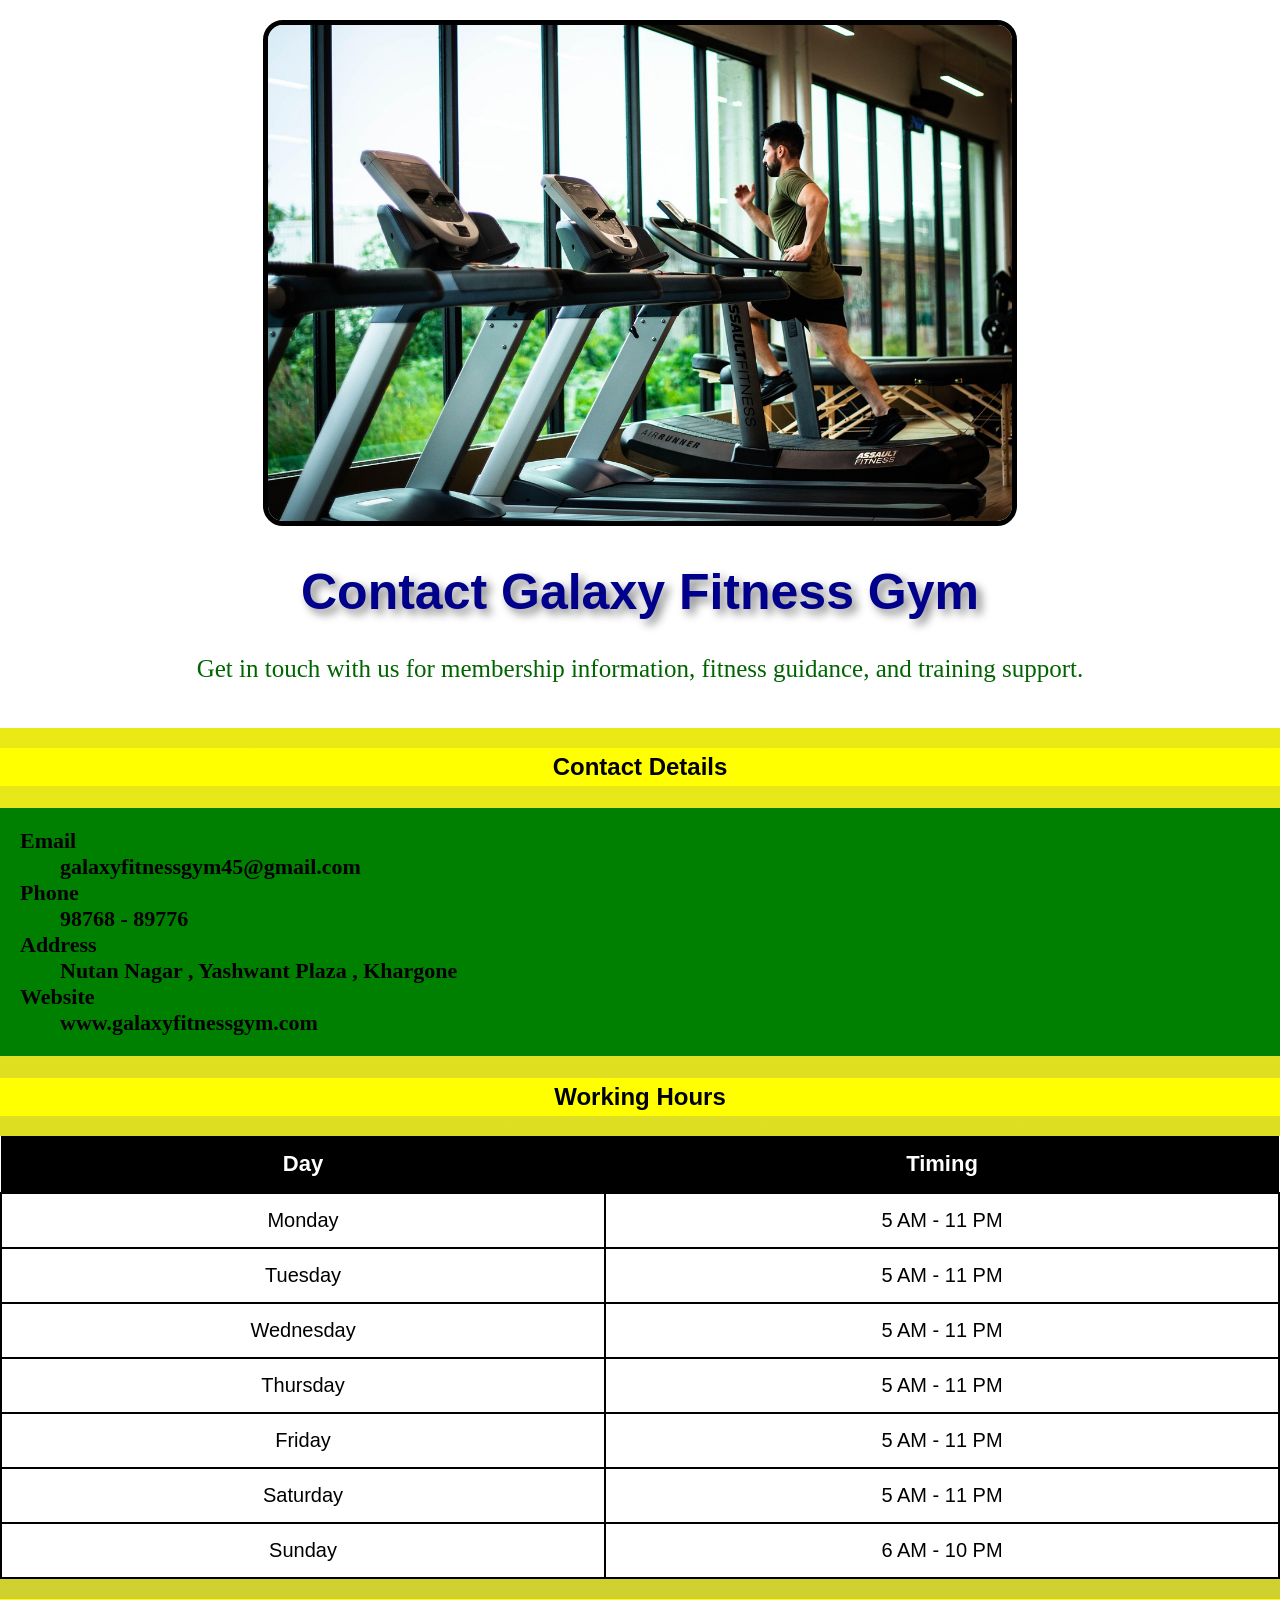
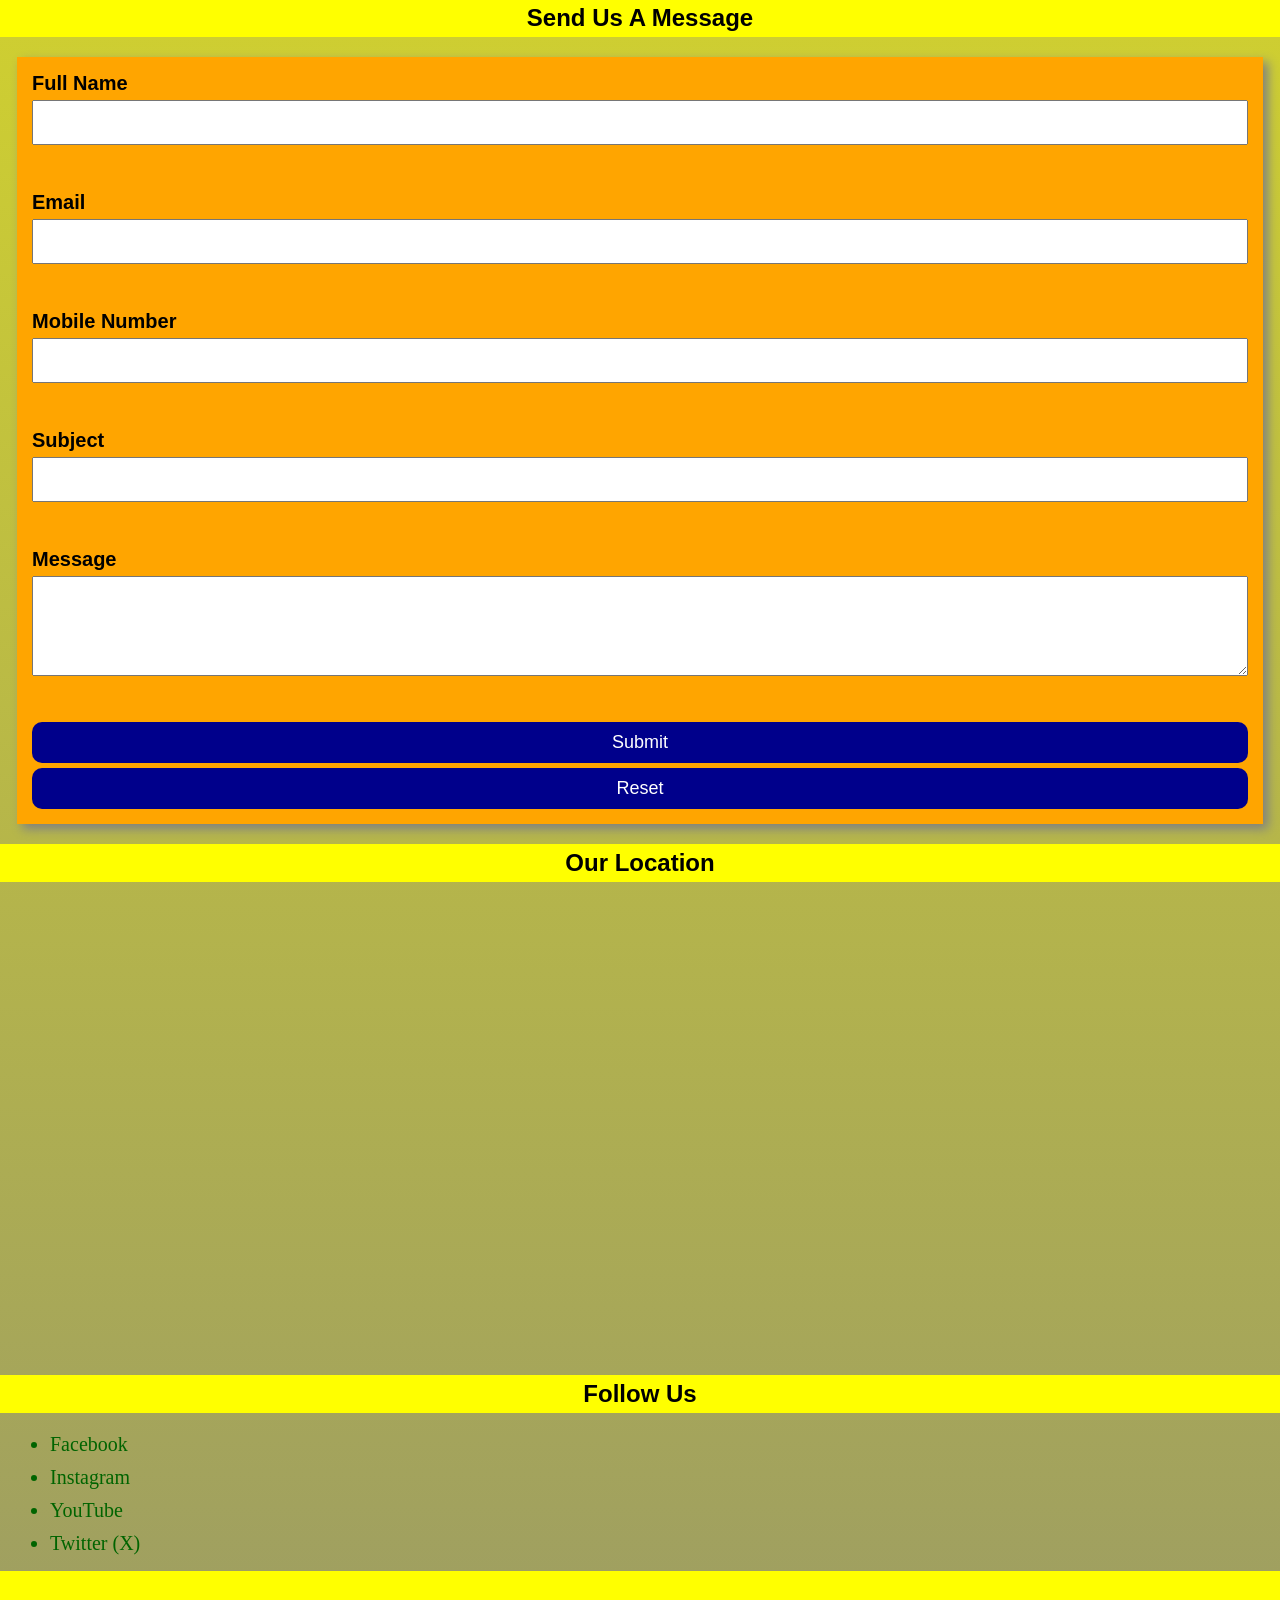
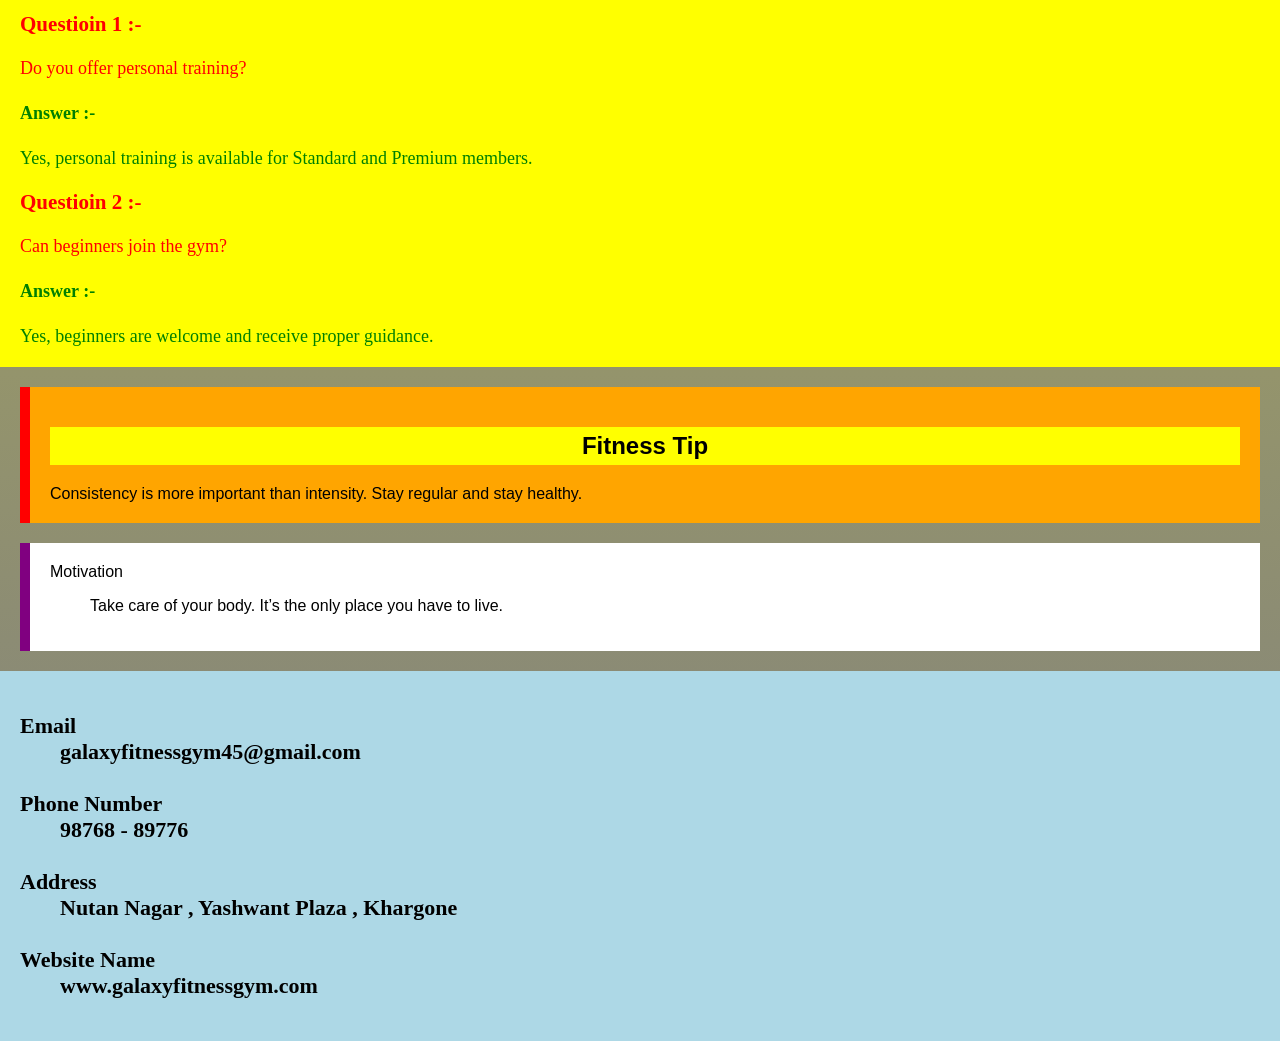
<file: Contact Galaxy Fitness Gym.html>
<!DOCTYPE html>

<html>

<head>

	<!-------------Meta Tags------------------->
	<meta charset="UTF-8">
	
	<meta name="description"
		content="Galaxy Fitness Gym Website">
		
	<meta name="author"
		content="Yash">
	
	<meta name="viewport"	content="width=device-width, initial-scale=1.0">
	
	<!-------------Favicon---------------------------->
	<link rel="icon" href="gym.png">
	
	<!-----------------------External Css Link---------------->
	<link rel="stylesheet"	href="Fitness.css">
	
	<!------------------Website Title---------------------->
	<title>Contact Galaxy Fitness Gym</title>
	
</head>

<body>

<header>

<section class="img">

	<img src="gym1.jpg" width="1300" height="500" alt=gym1 image>

</section>


	<h1>Contact Galaxy Fitness Gym</h1>
	
	<p>
	  
	  Get in touch with us for membership information, fitness guidance, and training support.
	
	</p>
	
</header>

<section class="information">

	<h2>Contact Details</h2>
	
	<dl>
	
		<dt>Email</dt>
		
		<dd>galaxyfitnessgym45@gmail.com</dd>
		
		<dt>Phone</dt>
		
		<dd>98768 - 89776</dd>
		
		<dt>Address</dt>
		
		<dd>Nutan Nagar , Yashwant Plaza , Khargone</dd>
		
		<dt>Website</dt>
		
		<dd>www.galaxyfitnessgym.com</dd>
		
	</dl>
	
</section>

<section class="hours">

	<h2>Working Hours</h2>
	
</section>

<table>

	<tr>
	
		<th>Day</th>
		
		<th>Timing</th>
		
	</tr>
	
	<tr>
	
		<td>Monday</td>
		
		<td>5 AM - 11 PM</td>
		
	</tr>
	
	<tr>
	
		<td>Tuesday</td>
		
		<td>5 AM - 11 PM</td>
		
	</tr>
	
	<tr>
	
		<td>Wednesday</td>
		
		<td>5 AM - 11 PM</td>
		
	</tr>
	
	<tr>
	
		<td>Thursday</td>
		
		<td>5 AM - 11 PM</td>
		
	</tr>
	
	<tr>
	
		<td>Friday</td>
		
		<td>5 AM - 11 PM</td>
		
	</tr>
	
	<tr>
	
		<td>Saturday</td>
		
		<td>5 AM - 11 PM</td>
		
	</tr>
	
	<tr>
	
		<td>Sunday</td>
		
		<td>6 AM - 10 PM</td>
		
	</tr>
	
</table>


<section class="form">

	<h2>Send Us A Message</h2>
	
</section>


<form2>

	<label>Full Name</label>
	
		<input type="text">
		
	<br>
	<br>
	
	<label>Email</label>
	
		<input type="email" reqvired>
	
	<br>
	<br>
	
	<label>Mobile Number</label>
	
		<input type="tel">
		
	<br>
	<br>
	
	<label>Subject</label>
	
		<input type="text">
		
	<br>
	<br>
	
	<label>Message</label>
	
		<textarea> </textarea>
		
	<br>
	<br>
	
	
	<input type="submit"
		value="Submit">
		
	<input type="reset"
		value="Reset">
		
</form2>


<section class="map">

	<h2>Our Location</h2>
	
</section>

	<iframe src="https://www.google.com/maps/embed?pb=!1m18!1m12!1m3!1d3703.862482138297!2d75.62066945!3d21.8242436!2m3!1f0!2f0!3f0!3m2!1i1024!2i768!4f13.1!3m3!1m2!1s0x3bd885d89dcf7437%3A0x4759e071d7d37215!2sNutan%20Nagar%2C%20Lovkush%20Vihar%2C%20Industrial%20Area%2C%20Vishwa%20Sakha%20Nagar%2C%20Khargone%2C%20Madhya%20Pradesh%20451001!5e0!3m2!1sen!2sin!4v1780658594930!5m2!1sen!2sin" 
	
		width="100%" height="450" 
		
		style="border:0;" 
		
		allowfullscreen="" loading="lazy" referrerpolicy="no-referrer-when-downgrade">
	
	</iframe>


<section class="social">

	<h2>Follow Us</h2>
	
	<ul>
		
		<li>Facebook</li>
		
		<li>Instagram</li>
		
		<li>YouTube</li>
		
		<li>Twitter (X)</li>
		
	</ul>
	
</section>


<section class="faq">

	<h3>Questioin 1 :-</h3>
	
	<p1>Do you offer personal training?</p1>
	
	<h4>Answer :-</h4>
	
	<p2>Yes, personal training is available for Standard and Premium members.</p2>

	<h3>Questioin 2 :-</h3>
	
	<p1>Can beginners join the gym?</p1>
	
	<h4>Answer :-</h4>
	
	<p2>Yes, beginners are welcome and receive proper guidance.</p2>
	
</section>


<section class="tip">

	<h2>Fitness Tip</h2>
	
	<aside>
	
		Consistency is more important than intensity. Stay regular and stay healthy.
		
	</aside>
	
</section>


<section class="quote"

	<h2>Motivation</h2>
	
	<blockquote>
	
		Take care of your body. It’s the only place you have to live.
		
	</blockquote>
	
</section>

<footer>

	<dl>
		<dt>Email</dt>
		
		<dd>galaxyfitnessgym45@gmail.com</dd>
		
		<br>
		
		<dt>Phone Number</dt>
		
		<dd>98768 - 89776</dd>
		
		<br>
		
		<dt>Address</dt>
		
		<dd>Nutan Nagar , Yashwant Plaza , Khargone </dd>
		
		<br>
		
		<dt>Website Name</dt>
		
		<dd>www.galaxyfitnessgym.com</dd>
	
	
	</dl>
	
</footer>

</body>

</html>
</file>
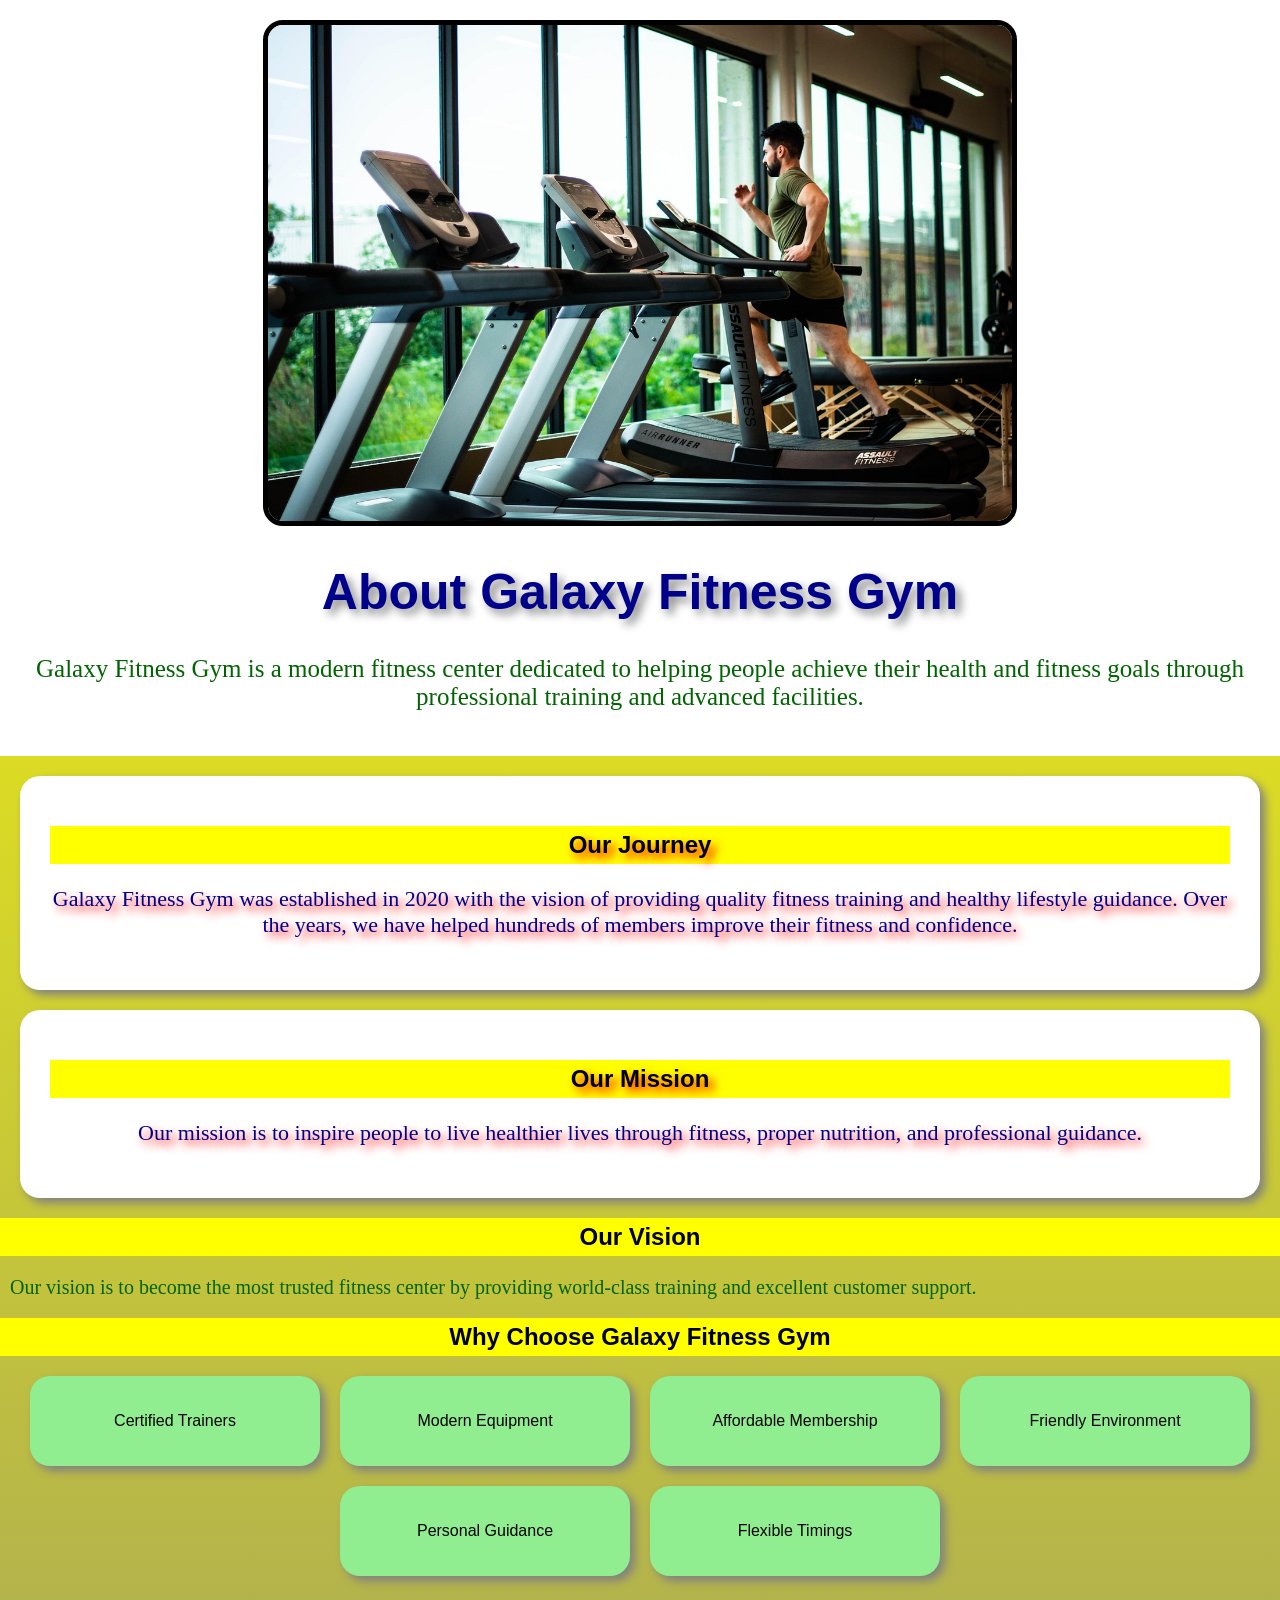
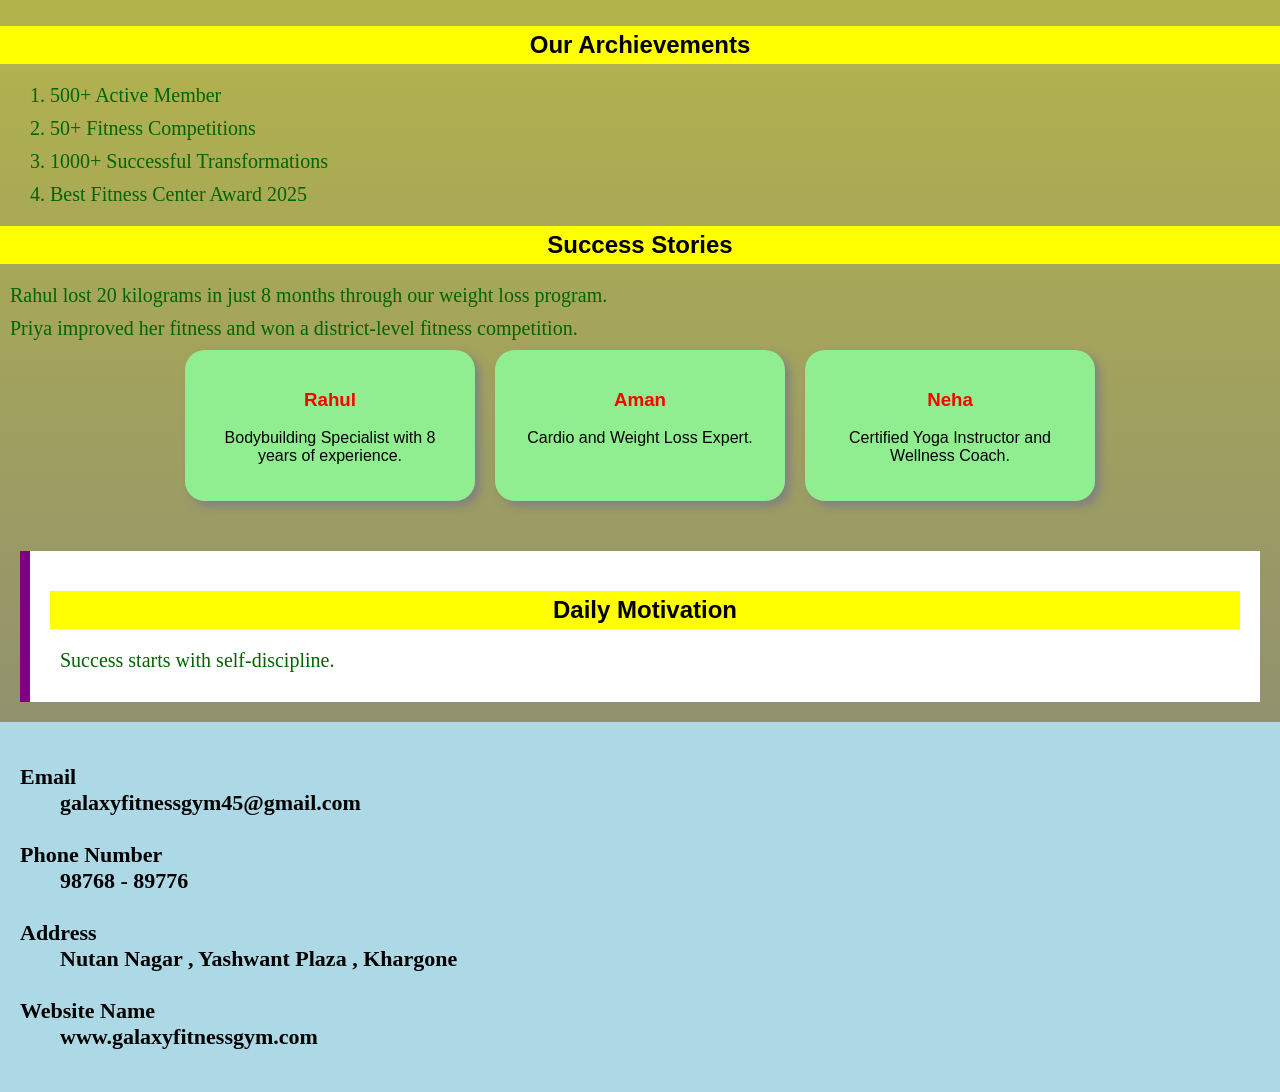
<file: Galaxy About Page.html>
<!DOCTYPE html>

<html>

<head>
	<!-------------Meta Tags------------------->
	<meta charset="UTF-8">
	
	<meta name="description"
		content="Galaxy Fitness Gym Website">
		
	<meta name="author"
		content="Yash">
	
	<meta name="viewport"	content="width=device-width, initial-scale=1.0">
	
	<!-------------Favicon---------------------------->
	<link rel="icon" href="gym.png">

	<!-----------------------External Css Link--------------------------->
	<link rel="stylesheet"	href="Fitness.css">
	
	<!-------------------Website Title-------------------->
		<title>About Page</title>
	
</head>

<body>

<header>

<section class="img">

	<img src="gym1.jpg" width="1300" height="500" alt=gym1 image>

</section>

	<h1>About Galaxy Fitness Gym</h1>
	
	<p>
	
	  Galaxy Fitness Gym is a modern fitness center dedicated to helping people achieve their health and fitness goals through professional training and advanced facilities.
	  
	</p>
	
</header>

<section class="history">

	<h2>Our Journey</h2>
	
	<p>
	
	  Galaxy Fitness Gym was established in 2020 with the vision of providing quality fitness training and healthy lifestyle guidance. Over the years, we have helped hundreds of members improve their fitness and confidence.
	  
	</p>
	
</section>

<section class="mission">

	<h2>Our Mission</h2>
	
	<p>
	
	  Our mission is to inspire people to live healthier lives through fitness, proper nutrition, and professional guidance.
	  
	</p>
	
</section>

<section class="vision">

	<h2>Our Vision</h2>
	
	<P>
	
	  Our vision is to become the most trusted fitness center by providing world-class training and excellent customer support.

	</p>
	

</section>


<section class="choose">

	<h2>Why Choose Galaxy Fitness Gym</h2>
	
</section>

<div class="container">

	<div class="box">
	
		<p>Certified Trainers</p>
		
	</div>
	
	
	<div class="box">
	
		<p>Modern Equipment</p>
		
	</div>
	
	
	<div class="box">
	
		<p>Affordable Membership</p>
		
	</div>
	
	
	<div class="box">
	
		<p>Friendly Environment</p>
		
	</div>
	
	
	<div class="box">
	
		<p>Personal Guidance</p>
		
	</div>
	
	
	<div class="box">
	
		<p>Flexible Timings</p>
		
	</div>
	
</div>

<section class="archievements">

	<h2>Our Archievements</h2>
	
	<ol>
	
		<li>500+ Active Member</li>
		
		<li>50+ Fitness Competitions</li>
		
		<li>1000+ Successful Transformations</li>
		
		<li>Best Fitness Center Award 2025</li>
		
	</ol>
	
</section>


<section class="stories">

	<h2>Success Stories</h2>
	
	<p>
	
	  Rahul lost 20 kilograms in just 8 months through our weight loss program.
		
	</p>
	
	
	<p>
	
	  Priya improved her fitness and won a district-level fitness competition.
	 
	</p>
	
</section>


<div class="container">

	<div class="box">
	
		<h3>Rahul</h3>
		
		<p>Bodybuilding Specialist with 8 years of experience.</p>
		
	</div>
	
	<div class="box">
	
		<h3>Aman</h3>
		
		<p>Cardio and Weight Loss Expert.</p>
		
	</div>
	
	<div class="box">
	
		<h3>Neha</h3>
		
		<p>Certified Yoga Instructor and Wellness Coach.</p>
		
	</div>
	
</div>

<section class="motivation">

	<h2>Daily Motivation</h2>
	
	<blockquote>
	
		Success starts with self-discipline.
		
	</blockquote>
	
</section>


<footer>

	<dl>
		<dt>Email</dt>
		
		<dd>galaxyfitnessgym45@gmail.com</dd>
		
		<br>
		
		<dt>Phone Number</dt>
		
		<dd>98768 - 89776</dd>
		
		<br>
		
		<dt>Address</dt>
		
		<dd>Nutan Nagar , Yashwant Plaza , Khargone </dd>
		
		<br>
		
		<dt>Website Name</dt>
		
		<dd>www.galaxyfitnessgym.com</dd>
	
	
	</dl>
	
</footer>

</body>

</html>
</file>
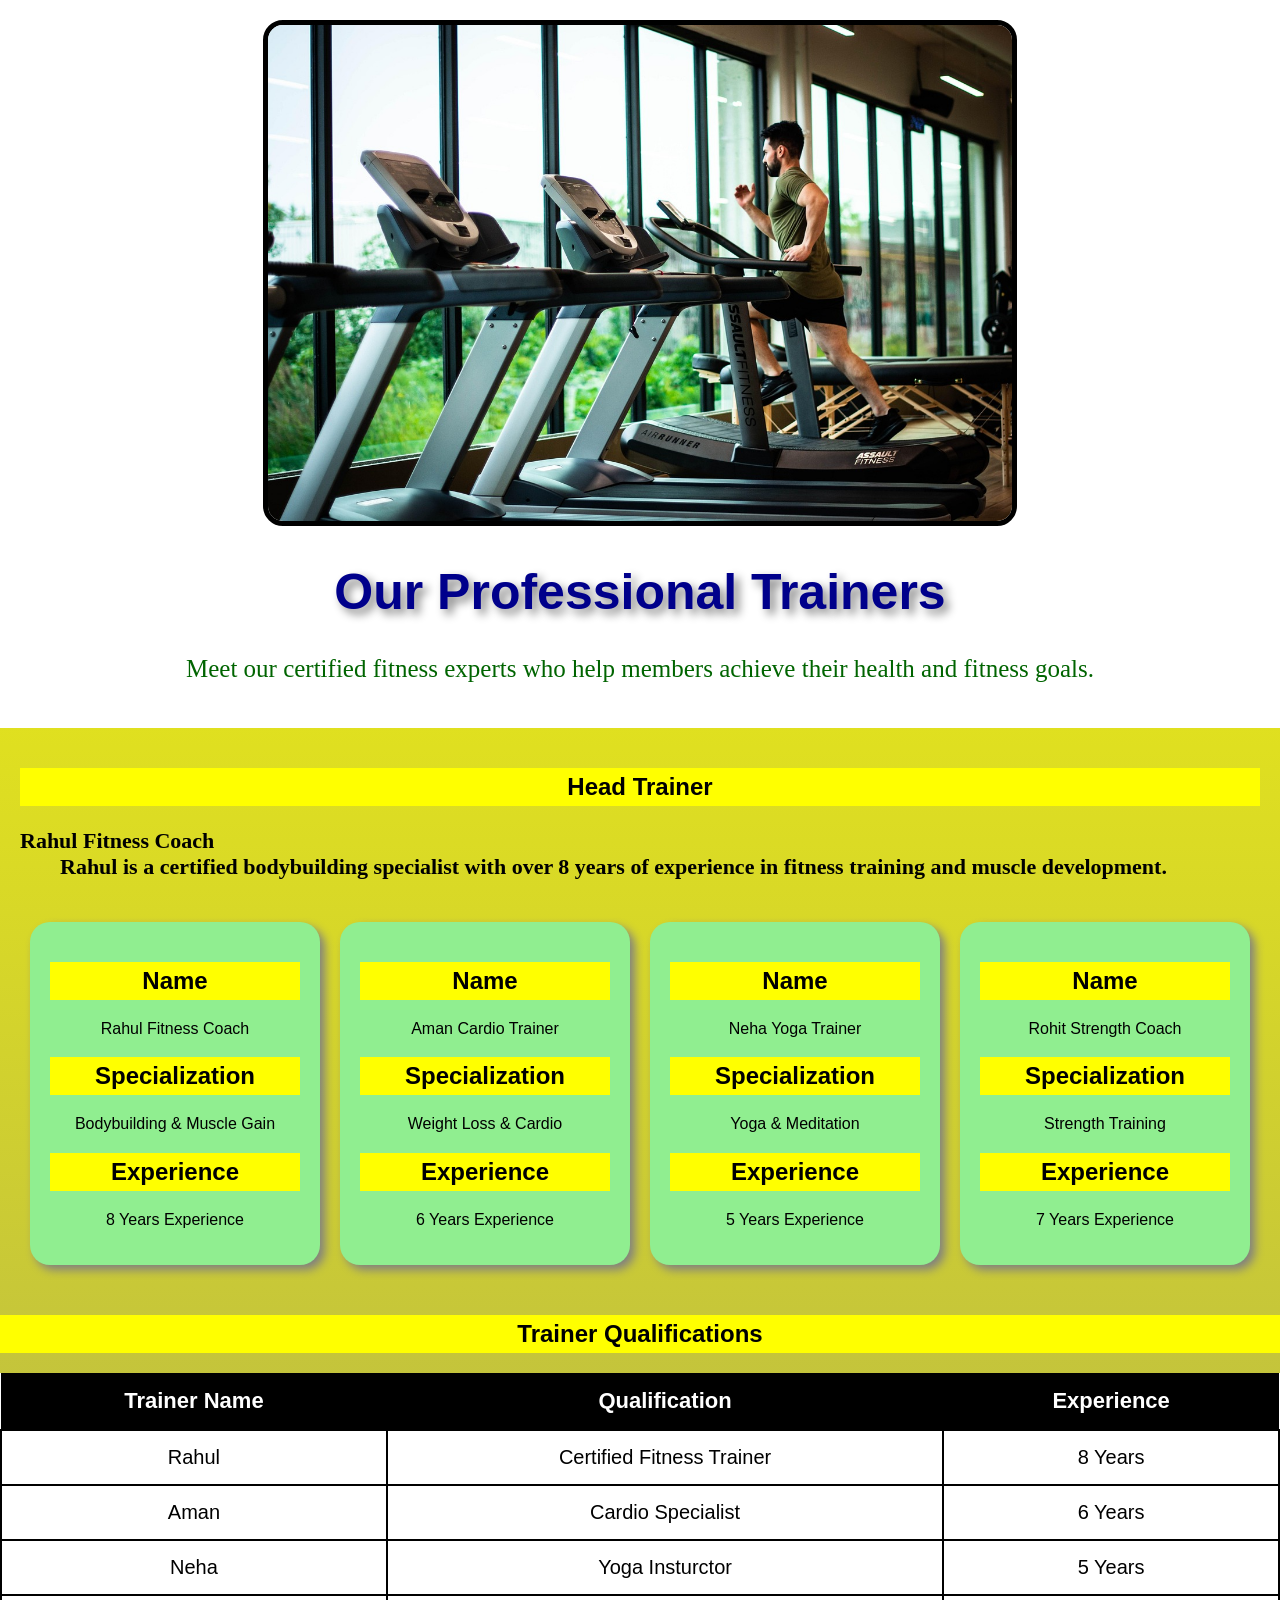
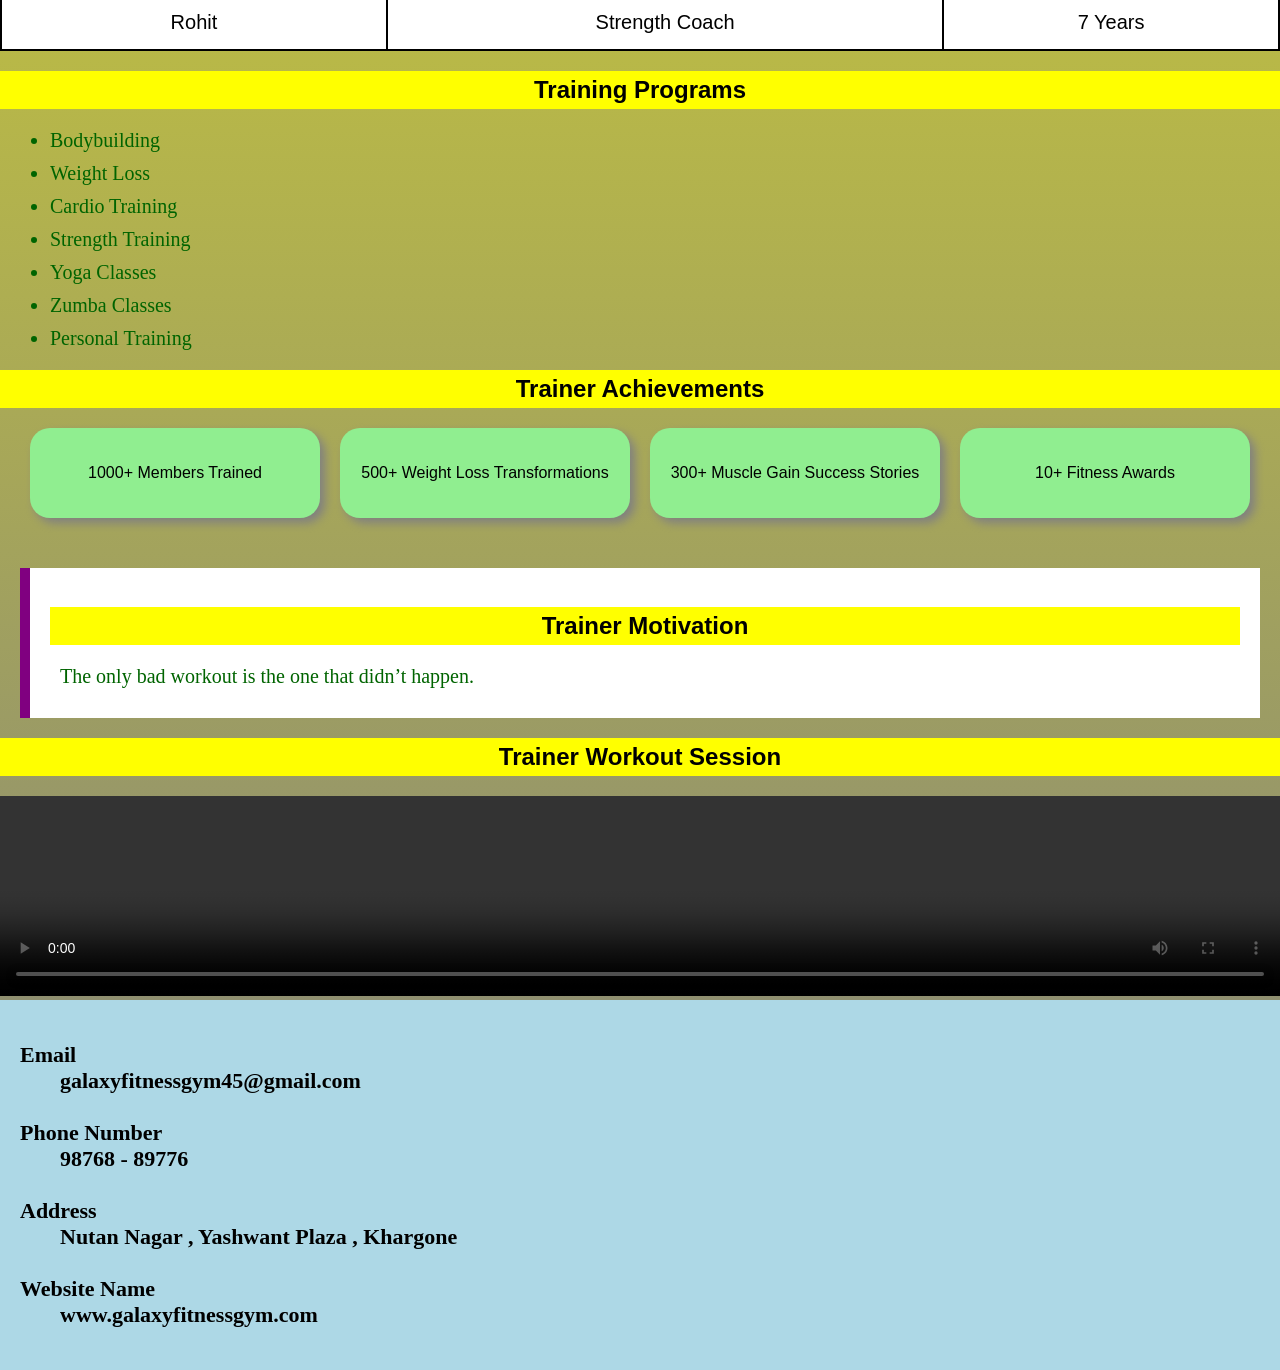
<file: Galaxy Trainers Page.html>
<!DOCTYPE html>

<html>

<head>
	
	<!-------------Meta Tags------------------->
	<meta charset="UTF-8">
	
	<meta name="description"
		content="Galaxy Fitness Gym Website">
		
	<meta name="author"
		content="Yash">
	
	<meta name="viewport"	content="width=device-width, initial-scale=1.0">
	
	<!-------------Favicon---------------------------->
	<link rel="icon" href="gym.png">
	
	<!-----------------------External Css Link---------------->
	<link rel="stylesheet"	href="Fitness.css">
	
	<!------------------Website Title---------------------->
	<title>Trainers Page</title>
	
</head>

<body>

<header>


<section class="img">

	<img src="gym1.jpg" width="1300" height="500" alt=gym1 image>

</section>


	<h1>Our Professional Trainers</h1>
	
	<p>
	
	  Meet our certified fitness experts who help members achieve their health and fitness goals.
	  
	</p>
	
</header>

<section class="head">

	<h2>Head Trainer</h2>
	
	<dl>
	
		<dt>Rahul Fitness Coach</dt>
		
		<dd>Rahul is a certified bodybuilding specialist with over 8 years of experience in fitness training and muscle development.</dd>
		
	</dl>
	
</section>

<section class="container">

	<div class="box">
	
		<h2>Name</h2>
		
		<p>Rahul Fitness Coach</p>
		
		<h2>Specialization</h2>
		
		<p>Bodybuilding & Muscle Gain</p>
		
		<h2> Experience</h2>
		
		<p>8 Years Experience</p>
		
		
	</div>
	
	
	<div class="box">
	
		<h2>Name</h2>
		
		<p>Aman Cardio Trainer</p>
		
		<h2>Specialization</h2>
		
		<p>Weight Loss & Cardio</p>
		
		<h2>Experience</h2>
		
		<p>6 Years Experience</p>
		
	</div>
	
	
	<div class="box">
	
		<h2>Name</h2>
		
		<p>Neha Yoga Trainer</p>
		
		<h2>Specialization</h2>
		
		<p>Yoga & Meditation</p>
		
		<h2>Experience</h2>
		
		<p>5 Years Experience</p>
		
	</div>
	


	<div class="box">
	
		<h2>Name</h2>
		
		<p>Rohit Strength Coach</p>
		
		<h2>Specialization</h2>
		
		<p>Strength Training</p>
		
		<h2>Experience</h2>
		
		<p>7 Years Experience</p>
		
	</div>
	
</div>

</section>

<section class="qualifications">

	<h2>Trainer Qualifications</h2>
	
<table>

	<tr>
	
		<th>Trainer Name</th>
		
		<th>Qualification</th>
		
		<th>Experience</th>
		
	</tr>
	
	<tr>
	
		<td>Rahul</td>
		
		<td>Certified Fitness Trainer</td>
		
		<td>8 Years</td>
		
	</tr>
	
	<tr>
	
		<td>Aman</td>
		
		<td>Cardio Specialist</td>
		
		<td>6 Years</td>
		
	</tr>
	
	<tr>
		<td>Neha</td>
		
		<td>Yoga Insturctor</td>
		
		<td>5 Years</td>
		
	</tr>
	
	<tr>
	
		<td>Rohit</td>
		
		<td>Strength Coach</td>
		
		<td>7 Years</td>
		
	</tr>
	
</table>

</section>

<section class="training">

	<h2>Training Programs</h2>
	
	<ul>
		
		<li>Bodybuilding</li>
		
		<li>Weight Loss</li>
		
		<li>Cardio Training</li>
		
		<li>Strength Training</li>
		
		<li>Yoga Classes</li>
		
		<li>Zumba Classes</li>
		
		<li>Personal Training</li>
		
	</ul>
	
</section>
<section class="achievements">

	<h2>Trainer Achievements</h2>

</section>

<section class="container">
	
	<div class="box">
	
		<p>1000+ Members Trained</p>
		
	</div>
	
	<div class="box">
	
		<p>500+ Weight Loss Transformations</p>
		
	</div>
	
	<div class="box">
	
		<p>300+ Muscle Gain Success Stories</p>
		
	</div>
	
	<div class="box">
	
		<p>10+ Fitness Awards</p>
		
	</div>
	
</div>

</section>


<section class="motivation">

	<h2>Trainer Motivation</h2>
	
	<blockquote>
	
		The only bad workout is the one that didn’t happen.
		
	</blockquote>
	
</section>

<section class="trainer">

	<h2>Trainer Workout Session</h2>
	
	<video controls	width="100%" height="200">
	
	<source src="video.mp4">
	
	</video>
	
</section>

<footer>

	<dl>
		<dt>Email</dt>
		
		<dd>galaxyfitnessgym45@gmail.com</dd>
		
		<br>
		
		<dt>Phone Number</dt>
		
		<dd>98768 - 89776</dd>
		
		<br>
		
		<dt>Address</dt>
		
		<dd>Nutan Nagar , Yashwant Plaza , Khargone </dd>
		
		<br>
		
		<dt>Website Name</dt>
		
		<dd>www.galaxyfitnessgym.com</dd>
	
	
	</dl>
	
</footer>

</body>

</html>
</file>
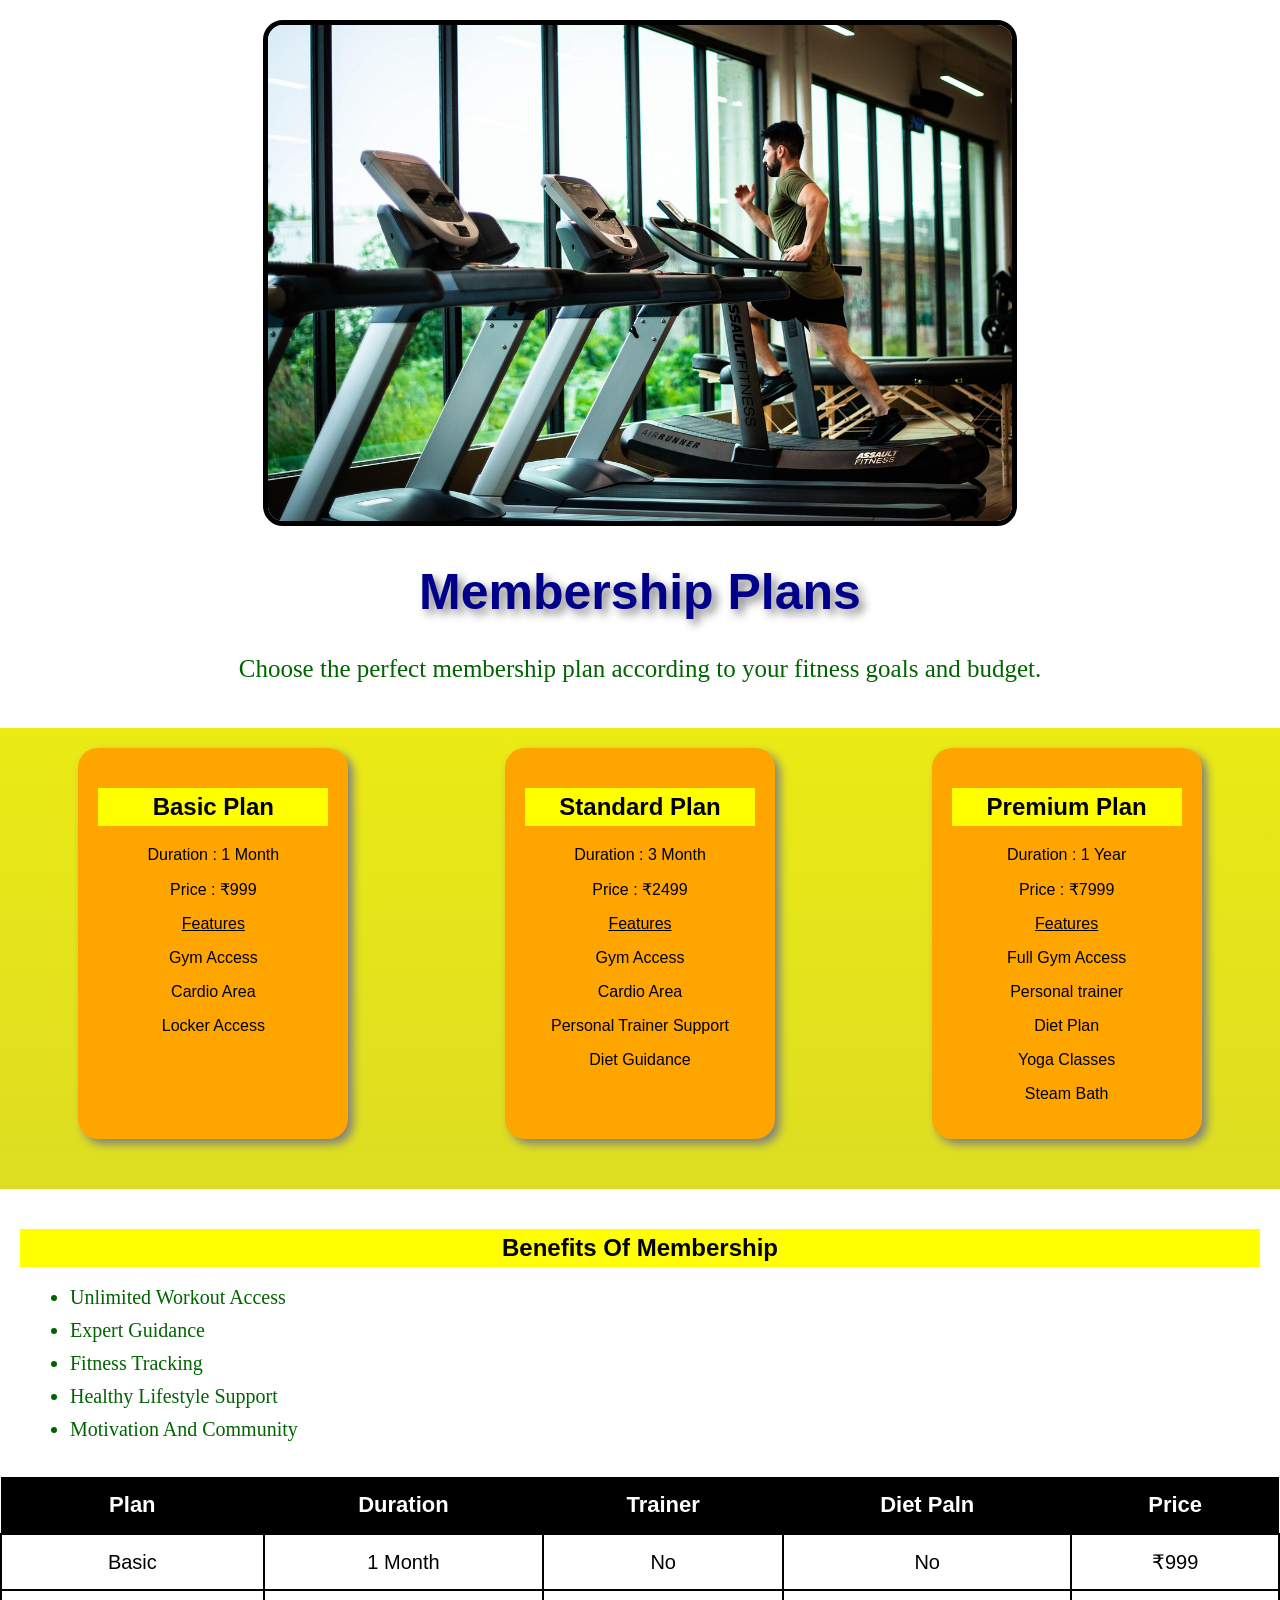
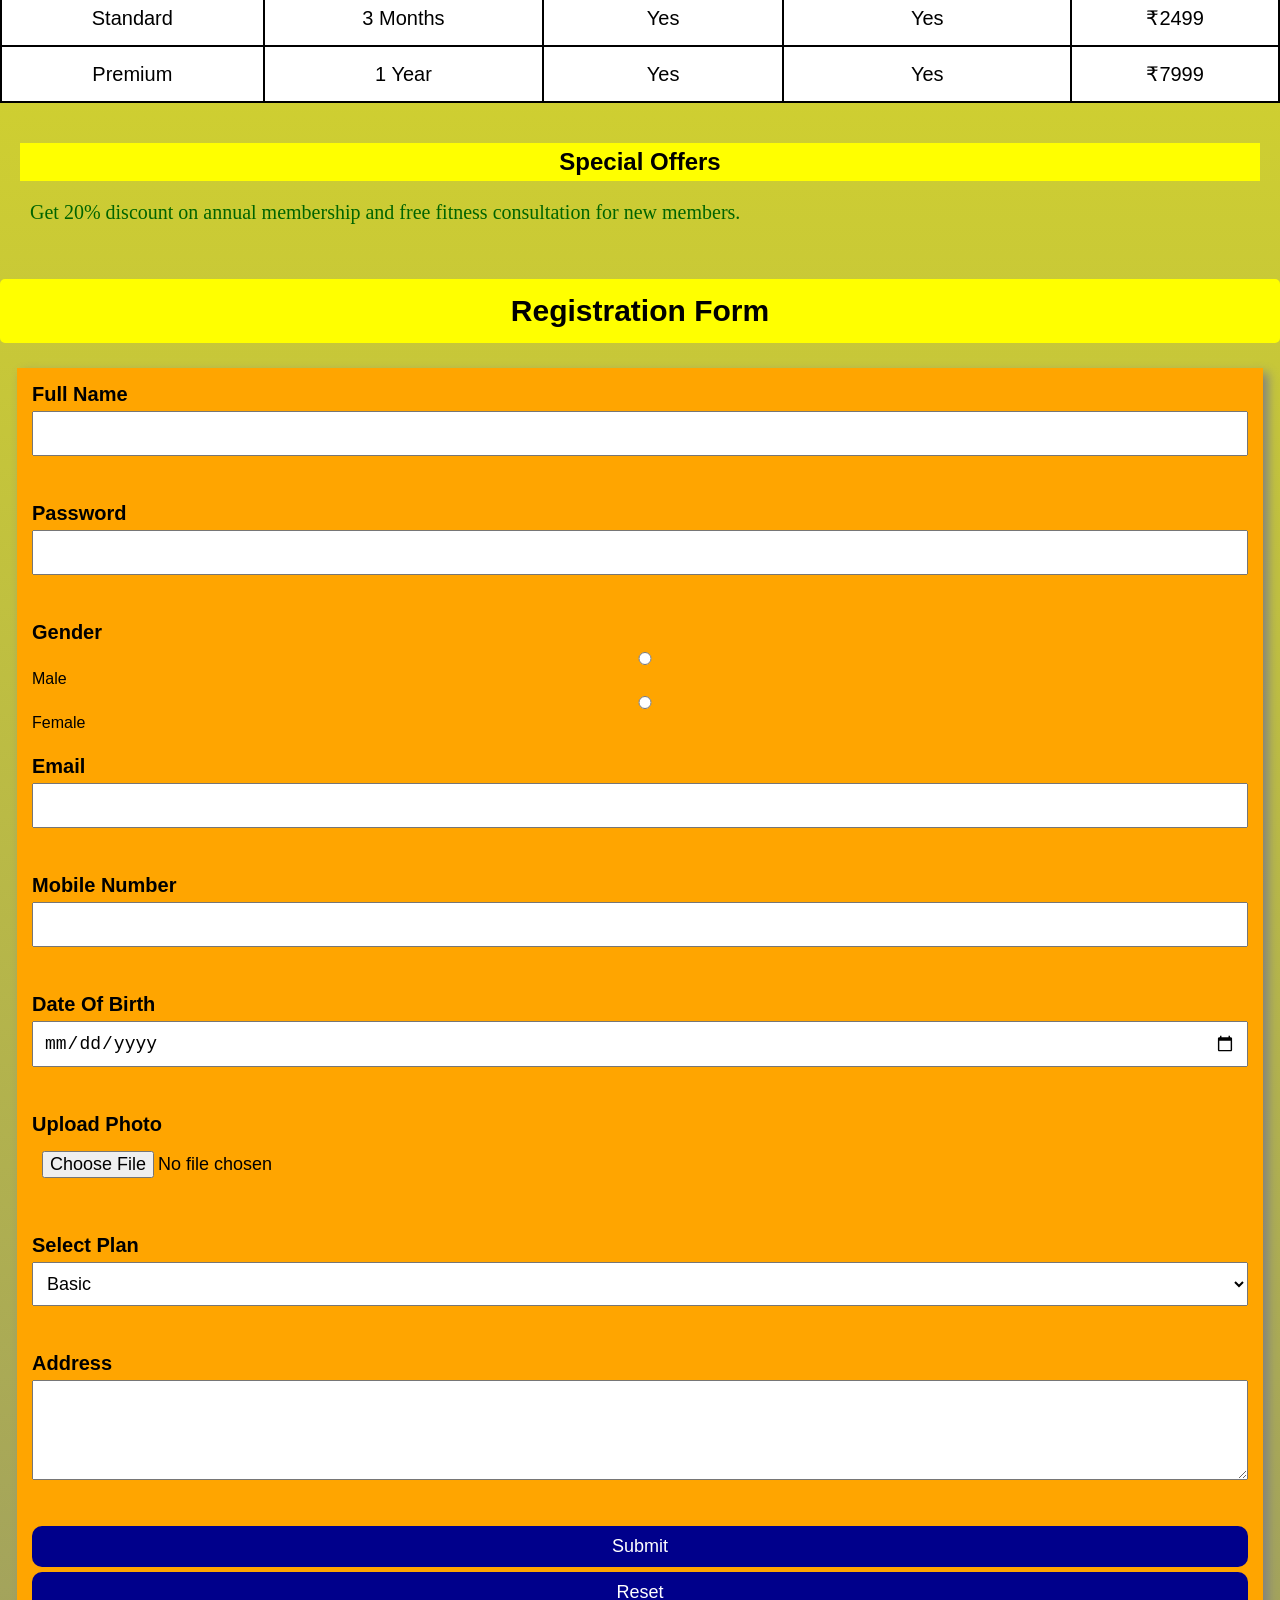
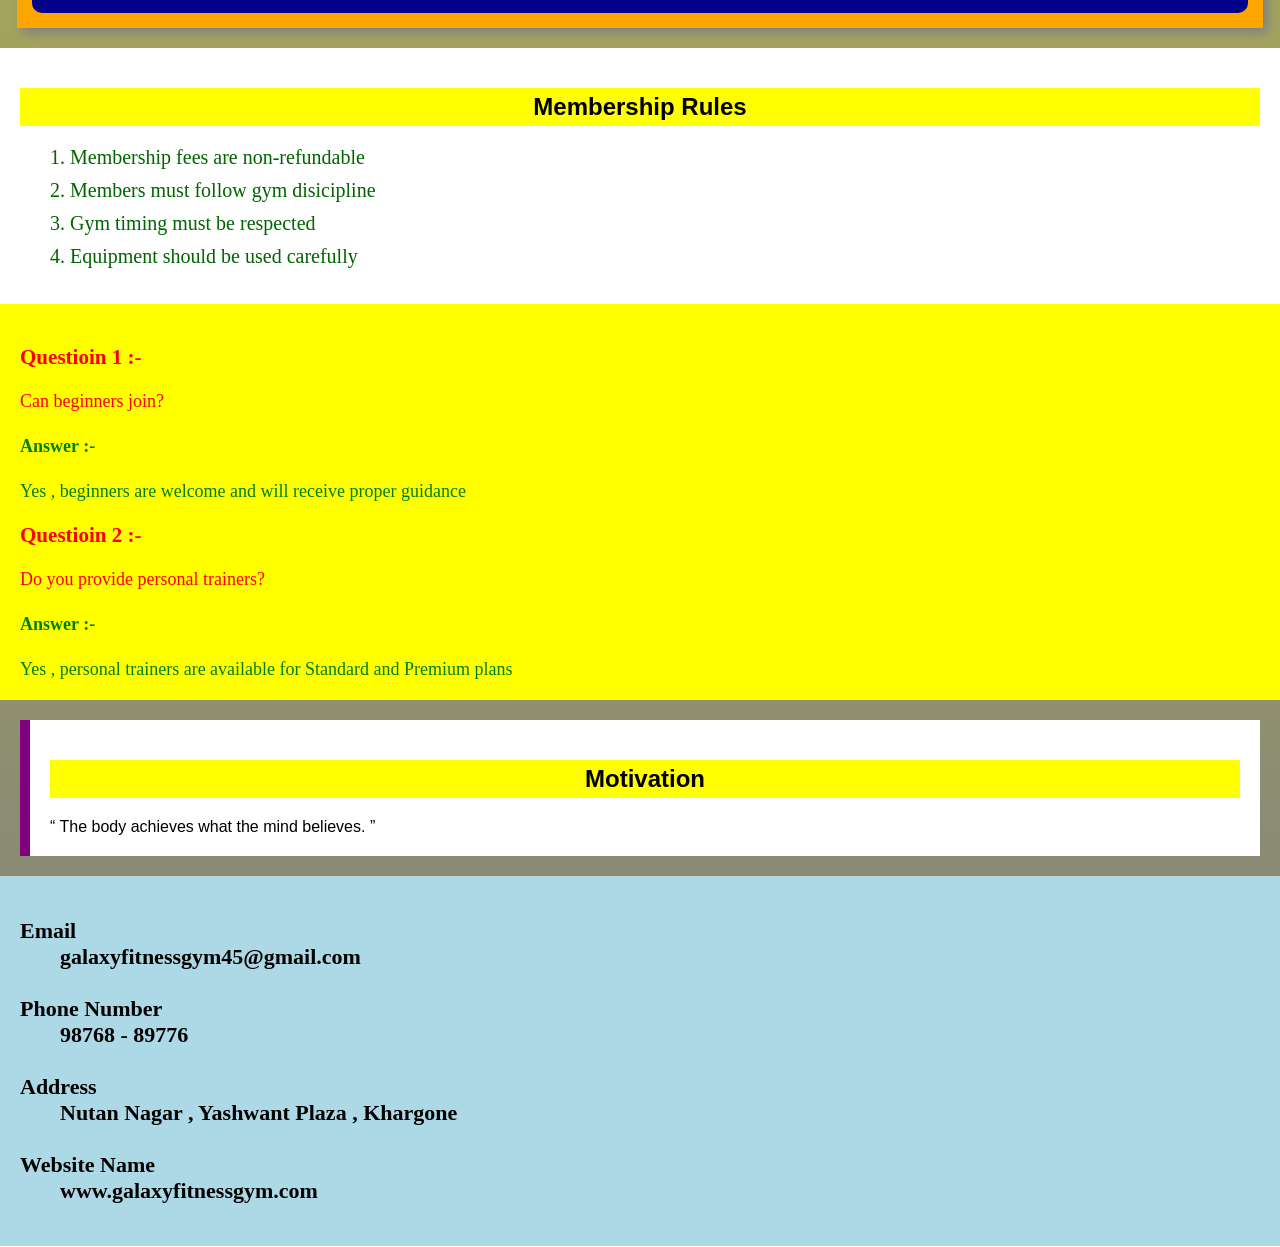
<file: Membership Plan Page.html>
<!DOCTYPE html>

<html>

<head>
	
	<link rel="icon" href="gym.png">
	
	<link rel="stylesheet"	href="Fitness.css">
	
	<title>Membership Plans</title>
	
</head>

<body>

<header>

<section class="img">

	<img src="gym1.jpg" width="1300" height="500" alt=gym1 image>

</section>


	<h1>Membership Plans</h1>
	
	<p>
	
	   Choose the perfect membership plan according to your fitness goals and budget.
	   
	</p>
	
</header>

<div class="container8">

	<div class="box8">
	
		<h2>Basic Plan</h2>
		
		<p>Duration	: 1 Month</p>
		
		<p>Price	: &#8377;999</p>
		
		<ins>Features</ins>
		
		<p>Gym Access</p>
		
		<p>Cardio Area</p>
		
		<p>Locker Access</p>
		
	</div>
	
	<div class="box8">
	
		<h2>Standard Plan</h2>
		
		<p>Duration	: 3 Month</p>
		
		<p>Price	: &#8377;2499</p>
		
		<ins>Features</ins>
		
		<p>Gym Access</p>
		
		<p>Cardio Area</p>
		
		<p>Personal Trainer Support</p>
		
		<p>Diet Guidance</p>
		
	</div>
	
	<div class="box8">
		
		<h2>Premium Plan</h2>
		
		<p>Duration	: 1 Year</p>
		
		<p>Price	: &#8377;7999</p>
		
		<ins>Features</ins>
		
		<p>Full Gym Access</p>
		
		<p>Personal trainer</p>
		
		<p>Diet Plan</p>
		
		<p>Yoga Classes</p>
		
		<p>Steam Bath</p>
		
	</div>
	
</div>



<section class="benefits">

	<h2>Benefits Of Membership</h2>
	
	<ul>
	
		<li>Unlimited Workout Access</li>
		
		<li>Expert Guidance</li>
		
		<li>Fitness Tracking</li>
		
		<li>Healthy Lifestyle Support</li>
		
		<li>Motivation And Community</li>
		
	</ul>
	
</section>


<section class="table">

<table>

	<tr>
	
		<th>Plan</th>
		
		<th>Duration</th>
		
		<th>Trainer</th>
		
		<th>Diet Paln</th>
		
		<th>Price</th>
		
	</tr>
	
	<tr>
	
		<td>Basic</td>
		
		<td>1 Month</td>
		
		<td>No</td>
		
		<td>No</td>
		
		<td>&#8377;999</td>
		
	</tr>
	
	<tr>
	
		<td>Standard</td>
		
		<td>3 Months</td>
		
		<td>Yes</td>
		
		<td>Yes</td>
		
		<td>&#8377;2499</td>
		
	</tr>
	
	<tr>
	
		<td>Premium</td>
		
		<td>1 Year</td>
		
		<td>Yes</td>
		
		<td>Yes</td>
		
		<td>&#8377;7999</td>
		
	</tr>
	
</table>

</section>

<section class="offers">

	<h2>Special Offers</h2>
	
	<p>
	
	  Get 20% discount on annual membership and free fitness consultation for new members.
	  
	</p>
	
</section>

<section class="form">

		<h2 class="section-title">Registration Form</h2>
	
<form>

	<label>Full Name</label>
	
		<input type="text">
		
	<br>
	<br>
	
	<label>Password</label>
	
		<input type="password">
		
	<br>
	<br>
	
	<label>Gender</label>
	
		<input type="radio"
			name="Gender">Male
			
		<input type="radio"
			name="Gender">Female
			
	<br>
	<br>
	
	<label>Email</label>
	
		<input type="email"reqvired">
		
	<br>
	<br>
	
	<label>Mobile Number</label>
	
		<input type="tel">
		
	<br>
	<br>
	
	<label>Date Of Birth</label>
	
		<input type="date">
		
	<br>
	<br>
	
	<label>Upload Photo</label>
	
		<input type="file">
		
	<br>
	<br>
	
	<label>Select Plan</label>
	
	<select>
		
			<option>Basic</option>
			
			<option>Standard</option>
			
			<option>Premium</option>
			
	</select>
	
	<br>
	<br>
	
	<label>Address</label>
	
		<textarea></textarea>
		
	<br>
	<br>
	
	<input type="submit"
	value="Submit">
	
	<input type="reset"
	value="Reset">
	
</form>

</section>


<section class="terms">

	<h2>Membership Rules</h2>
	
	<ol>
	
		<li>Membership fees are non-refundable</li>
		
		<li>Members must follow gym disicipline</li>
		
		<li>Gym timing must be respected</li>
		
		<li>Equipment should be used carefully</li>
		
	</ol>
	
</section>

<section class="faq">

	<h3>Questioin 1 :-</h3>
	
	<p1>Can beginners join?</p1>
	
	<h4>Answer :-</h4>
	
	<p2>Yes , beginners are welcome and will receive proper guidance</p2>

	<h3>Questioin 2 :-</h3>
	
	<p1>Do you provide personal trainers?</p1>
	
	<h4>Answer :-</h4>
	
	<p2>Yes , personal trainers are available for Standard and Premium plans</p2>
	
</section>

<section class="quote">
	
	<h2>Motivation</h2>
	
	<q>
	
		The body achieves what the mind believes.
	
	</q>

</section>

<footer>

	<dl>
		<dt>Email</dt>
		
		<dd>galaxyfitnessgym45@gmail.com</dd>
		
		<br>
		
		<dt>Phone Number</dt>
		
		<dd>98768 - 89776</dd>
		
		<br>
		
		<dt>Address</dt>
		
		<dd>Nutan Nagar , Yashwant Plaza , Khargone </dd>
		
		<br>
		
		<dt>Website Name</dt>
		
		<dd>www.galaxyfitnessgym.com</dd>
	
	
	</dl>
	
</footer>

</body>

</html>
</file>
<file: Fitness.css>
/*==================== BODY ===============================*/

body{
	
margin:0;

font-family:Arial;

background:linear-gradient(yellow,gray);

}

/*======================= HEADER ===========================*/

header{
	
text-align:center;

background:white;

padding:20px;

}


header img{
	
width:60%;

height:auto;

border-radius:20px;

border:5px solid black;

}


h1{
	
font-size:50px;

color:darkblue;

text-shadow:5px 5px 10px gray;

animation:heading 1s infinite;

}

header p{
	
font-size:25px;

color:darkgreen;

font-family:Time New Roman;

}


/*========================= ANIMATION =======================*/

@keyframes heading{
	
from{
color:darkblue;

}

to{
color:red;
}

}


/* ============================= NAVBAR ===========================*/

.navbar{
	
display:flex;

justify-content:center;

gap:30px;

background:black;

padding:20px;

}

.navbar a{
	
color:white;

text-decoration:none;

font-size:22px;

font-weight:bold;

transition:1s;

}

.navbar a:hover{
	
color:yellow;

transform:scale(1.2);

}


/* ========================== COMMON TITLE ==================== */

.section-title{

background:gray;

padding:10px;

text-align:center;

border-radius:5px;

font-size:30px;

}

/* ================= HERO & ABOUT ========================== */

.hero,
.about{
	
background:white;

margin:20px;

padding:30px;

border-radius:20px;

box-shadow:5px 5px 10px gray;

text-align:center;

text-shadow:5px 5px 10px red;

}


.hero p,
.about p{
	
font-size:22px;

color:darkblue;

font-family:Times New Roman;

}



/* ======================== FACILITIES ====================== */
.head,
.facilities,
.programs,
.trainers,
.benefits,
.offers,
.terms{
padding:20px;

}

.facilities{

background:white;

}

.programs{
	
background:white;

}

.benefits{

background:white;

}

.terms{
	
background:white;

}


.social ul li,
.training ul li,
.offers p,
.motivation blockquote,
.vision p,
.archievements ol li,
.stories p,
.facilities ul li,
.programs ol li,
.benefits ul li,
.terms ol li{	

font-size:20px;

color:darkgreen;

font-weight:normal;

margin:10px;

font-family:Time New Roman;
}


.section-title,h2,
.information h2,
.hours h2,
.map h2,
.trainer h2,
.achievements h2,
.training h2,
.qualifications h2,
.head h2,
.facilities h2{
	
color:black;

text-align:center;

border:5px solid yellow;

background:yellow;

}


.benefits h2,
.offers h2,
.terms h2,
.form-section h2,
.form h2{
	
color:black;

text-align:center;

border:5px solid yellow;

background:yellow;

}

.programs h2{
	
color:black;

text-align:center;

border:5px solid yellow;

background:yellow;

}

.faq{

padding:20px;
	
background-color:yellow;

font-family:Time New Roman;

font-size:18px;

}

.faq,
h3{
	
color:red;
}

.faq,p1{
	
color:red;

}


.faq,
h4{
color:green;

}

.faq,p2{
	
color:green;

}

.information dl{

padding:20px;

color:black;

background:green;

}

.gallery h2,
.social h2,
.trainers h2,
.stories h2,
.archievements h2,
.choose h2,
.vision h2{
	
color:black;

text-align:center;

border:5px solid yellow;

background:yellow;

}



.container{

display:flex;

justify-content:center;

gap:20px;

flex-wrap:wrap;

padding-bottom:30px;

}

.box{

background:lightgreen;

padding:20px;

width:250px;

text-align:center;

border-radius:20px;

box-shadow:5px 5px 10px gray;

transition:0.5s;

overflow:hidden;

}

.box:hover{

transform:scale(1.05);

background:green;

color:white;

}


.container8{

display:flex;

justify-content:center;

gap:0px;

flex-wrap:wrap;

padding-bottom:30px;

}

.box8{

background:orange;

padding:20px;

width:230px;

text-align:center;

border-radius:20px;

box-shadow:5px 5px 10px gray;

transition:0.5s;

overflow:hidden;

margin:20px auto;

}

.box8:hover{

transform:scale(1.05);

background:green;

color:white;

}



.table-section{
	
padding:20px;

}

table{
	
width:100%;

margin:auto;

border-collapse:collapse;

background:white;

}

th{
	
background:black;

color:white;

padding:15px;

font-size:22px;

}

td{
	
border:2px solid black;

padding:15px;

text-align:center;

font-size:20px;

}

tr:hover{
	
background:lightgray;

}

.bmi{	
	
background:white;

margin:20px;

padding:20px;
 
border-radius:20px;

box-shadow:5px 5px 10px gray;

text-align:center;

}

.bmi h2{
	
font-size:30px;

}

.bmi p{
	
font-size:22px;

}


.form-section{
	
padding:20px;

}

form2,
form{
	
background:orange;

color:black;

width:95%;

margin:20px auto;

padding:15px;

box-shadow:5px 5px 10px gray;

display:flex;

flex-direction:column;

gap:5px;

}

label{
	
font-size:20px;

font-weight:bold;

}

input,
textarea,
select{
	
padding:10px;

font-size:18px;

width:100%;

box-sizing:border-box;

}

textarea{
	
height:100px;

}

input[type="submit"]{
	
background:darkblue;

color:white;

border:none;

border-radius:10px;

cursor:pointer;

transition:1s;

}


input[type="submit"]:hover{
	
background:green;

transform:scale(1.05);

}


input[type="Reset"]{
	
background:darkblue;

color:white;

border:none;

border-radius:10px;

cursor:pointer;

transition:1s;

}

input[type="Reset"]:hover{

background:green;

transform:scale(1.05);

}



.timing{

color:red;



padding:20px;

}

.timing h2{
	
color:black;

text-align:center;

border:5px solid yellow;

background:yellow;

}


.audio{
	
background:darkblue;

padding:20px;

width:100%;

}

.audio h2{
	
color:black;

text-align:center;

border:5px solid yellow;

background:yellow;
}


.video{
	
background:darkred;

padding:20px;

}

.video h2{
	
color:black;

text-align:center;

border:5px solid yellow;

background:yellow;

}

.iframe{
	
background:darkyellow;

padding:20px;

}

.iframe h2{
	
color:black;

text-align:center;

border:5px solid yellow;

background:yellow;

}

.website{

padding:20px;

}


.website h2{
	
color:black;

text-align:center;

border:5px solid yellow;

background:yellow;

}





.article{
	
background:white;

padding:20px;


}

.container1{

display:flex;

justify-content:center;

gap:20px;

flex-wrap:wrap;

padding-bottom:30px;

}

.box1{

background:lightblue;

padding:20px;

width:250px;

text-align:center;

border-radius:20px;

box-shadow:5px 5px 10px gray;

transition:0.5s;

overflow:hidden;

}

.box1:hover{

transform:scale(1.05);

background:orange;

color:white;

}

.blockquote,
.article{

background-color:purple;

border-left:10px solid green;

padding:20px;

margin:20px;


}
.tip,
.aside{

background-color:orange;

border-left:10px solid red;

padding:20px;

margin:20px;

}
.blockquote,
.quote,
.motivation{

background-color:white;

border-left:10px solid purple;

padding:20px;

margin:20px;

}


footer{
	
background-color:lightblue;

padding:20px;

}

footer,dl,dt,dd{

color:black;

font-family:Time New Roman;

font-size:22px;

font-weight:bolder;



}


.history,
.mission{
	
background:white;

margin:20px;

padding:30px;

border-radius:20px;

box-shadow:5px 5px 10px gray;

text-align:center;

text-shadow:5px 5px 10px red;

}


.history p,
.mission p{
	
font-size:22px;

color:darkblue;

font-family:Times New Roman;

}


/* ================= MEDIA QUERY ================= */

@media screen and (max-width:600px){

.navbar{

flex-direction:column;

text-align:center;

}

h1{

font-size:30px;

}

form{

width:90%;

padding:20px;

}

.container{

flex-direction:column;

align-items:center;

}

}
</file>
